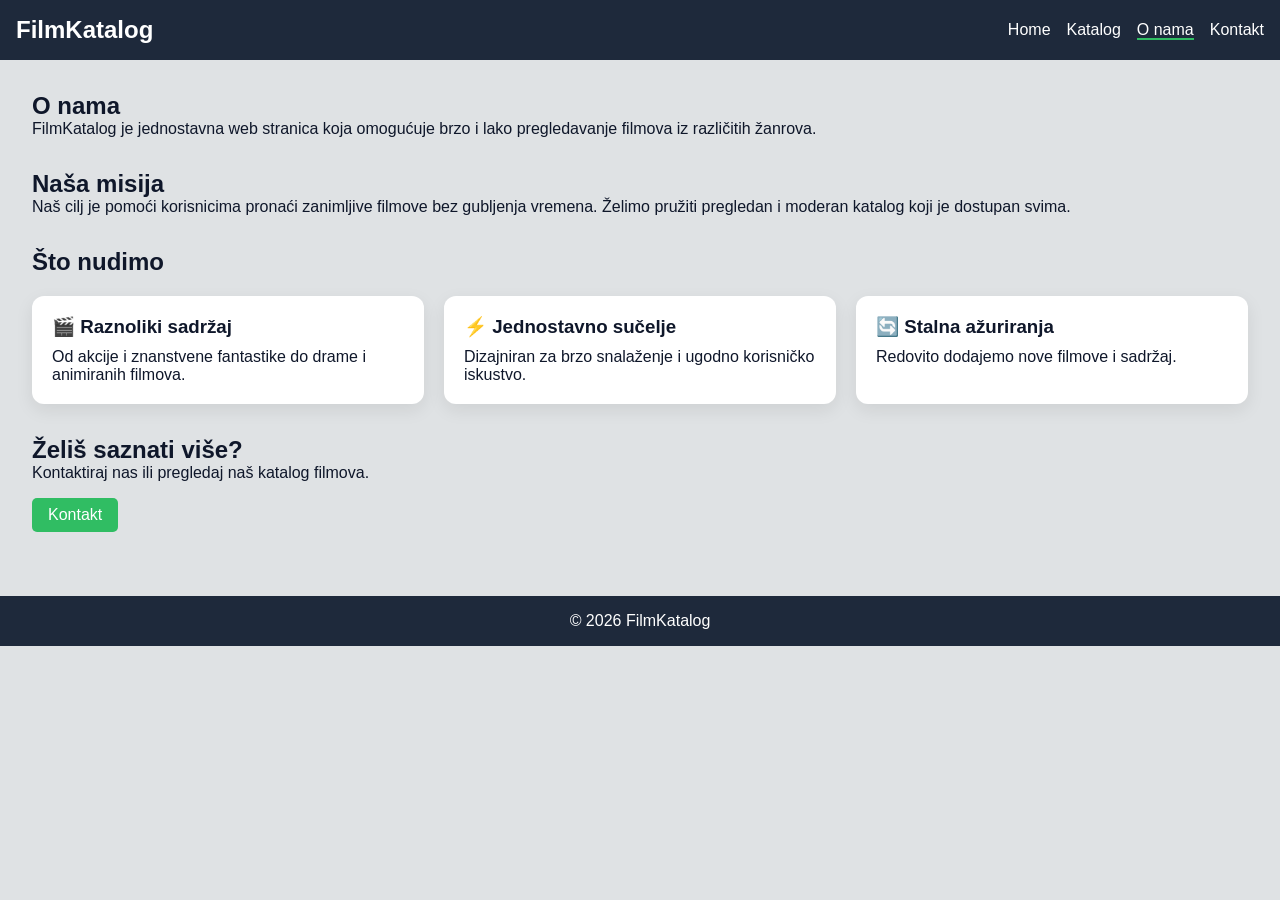
<file: FilmKatalog/about.html>
<!DOCTYPE html>
<html lang="hr">
<head>
  <meta charset="UTF-8">
  <title>O nama</title>
  <meta name="description" content="Informacije o katalogu">
  <meta property="og:title" content="O nama">
  <meta property="og:description" content="Informacije">
  <meta property="og:type" content="website">
  <link rel="stylesheet" href="stil.css">
</head>
<body>

<a href="#main" class="skip-link">Preskoči sadržaj</a>

<header>
  <nav>
    <h1>FilmKatalog</h1>

    <label for="menu-toggle" class="hamburger">☰</label>
    <input type="checkbox" id="menu-toggle">

    <ul>
      <li><a href="index.html">Home</a></li>
      <li><a href="katalog.html">Katalog</a></li>
      <li><a href="about.html" class="active">O nama</a></li>
      <li><a href="kontakt.html">Kontakt</a></li>
    </ul>
  </nav>
</header>

<main id="main">

  
  <section>
    <h2>O nama</h2>
    <p>FilmKatalog je jednostavna web stranica koja omogućuje brzo i lako pregledavanje filmova iz različitih žanrova.</p>
  </section>

  
  <section>
    <h2>Naša misija</h2>
    <p>Naš cilj je pomoći korisnicima pronaći zanimljive filmove bez gubljenja vremena. Želimo pružiti pregledan i moderan katalog koji je dostupan svima.</p>
  </section>

 
  <section>
    <h2>Što nudimo</h2>

    <div class="offer-grid">

      <div class="offer-card">
        <h3>🎬 Raznoliki sadržaj</h3>
        <p>Od akcije i znanstvene fantastike do drame i animiranih filmova.</p>
      </div>

      <div class="offer-card">
        <h3>⚡ Jednostavno sučelje</h3>
        <p>Dizajniran za brzo snalaženje i ugodno korisničko iskustvo.</p>
      </div>

      <div class="offer-card">
        <h3>🔄 Stalna ažuriranja</h3>
        <p>Redovito dodajemo nove filmove i sadržaj.</p>
      </div>

    </div>
  </section>

  
  <section>
    <h2>Želiš saznati više?</h2>
    <p>Kontaktiraj nas ili pregledaj naš katalog filmova.</p>
    <a href="kontakt.html">Kontakt</a>
  </section>

</main>

<footer>
  <p>© 2026 FilmKatalog</p>
</footer>

</body>
</html>
</file>
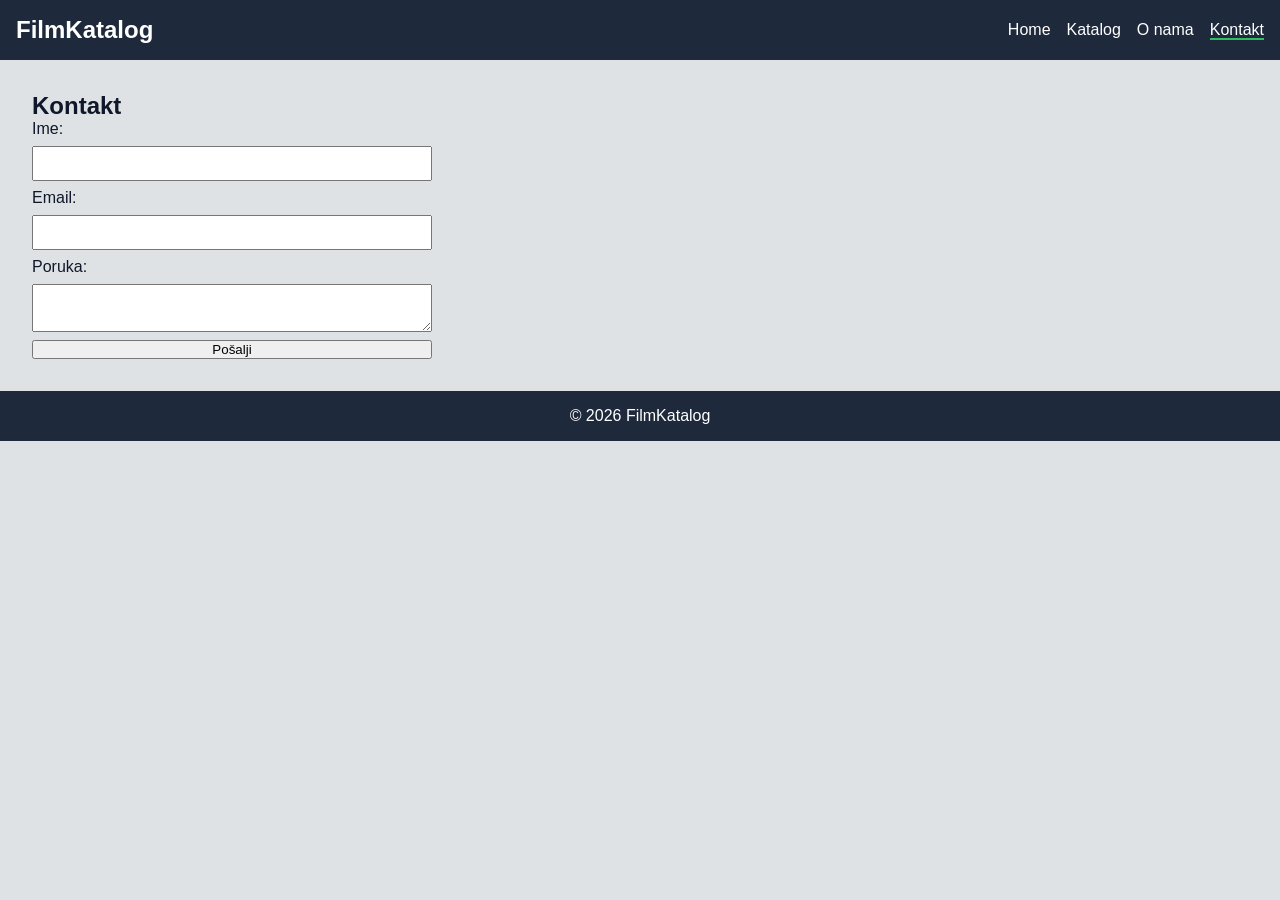
<file: FilmKatalog/kontakt.html>
<!DOCTYPE html>
<html lang="hr">
<head>
  <meta charset="UTF-8">
  <title>Kontakt</title>
  <meta name="description" content="Kontaktirajte nas">
  <meta property="og:title" content="Kontakt">
  <meta property="og:description" content="Kontakt forma">
  <meta property="og:type" content="website">
  <link rel="stylesheet" href="stil.css">
</head>
<body>

<a href="#main" class="skip-link">Preskoči sadržaj</a>

<header>
  <nav>
    <h1>FilmKatalog</h1>

    <label for="menu-toggle" class="hamburger">☰</label>
    <input type="checkbox" id="menu-toggle">

    <ul>
      <li><a href="index.html">Home</a></li>
      <li><a href="katalog.html">Katalog</a></li>
      <li><a href="about.html">O nama</a></li>
      <li><a href="kontakt.html" class="active">Kontakt</a></li>
    </ul>
  </nav>
</header>

<main id="main">
  <h2>Kontakt</h2>

  <form>
    <label for="name">Ime:</label>
    <input id="name" type="text" required>

    <label for="email">Email:</label>
    <input id="email" type="email" required>

    <label for="message">Poruka:</label>
    <textarea id="message" required></textarea>

    <button type="submit">Pošalji</button>
  </form>
</main>

<footer>
  <p>© 2026 FilmKatalog</p>
</footer>

</body>
</html>
</file>
<file: FilmKatalog/stil.css>
:root {
  --primary: #1e293b;
  --accent: #30bd63;
  --bg: #dfe2e4;
  --text: #0f172a;
}

* {
  margin: 0;
  padding: 0;
  box-sizing: border-box;
}

body {
  font-family: Arial, sans-serif;
  background: var(--bg);
  color: var(--text);
}


.skip-link {
  position: absolute;
  top: -40px;
  left: 0;
  background: var(--accent);
  color: white;
  padding: 8px;
}
.skip-link:focus {
  top: 0;
}

a:focus, button:focus {
  outline: 2px solid var(--accent);
}


header {
  background: var(--primary);
  color: white;
  padding: 1rem;
}

nav {
  display: flex;
  justify-content: space-between;
  align-items: center;
}

nav ul {
  display: flex;
  list-style: none;
  gap: 1rem;
}

nav a {
  color: white;
  text-decoration: none;
}

nav a.active {
  border-bottom: 2px solid var(--accent);
}


#menu-toggle {
  display: none;
}

.hamburger {
  display: none;
  cursor: pointer;
}


main {
  padding: 2rem;
}

footer {
  text-align: center;
  background: var(--primary);
  color: white;
  padding: 1rem;
}


.grid {
  display: grid;
  grid-template-columns: repeat(3, 1fr);
  gap: 1rem;
}

.card {
  background: white;
  padding: 1rem;
  border-radius: 8px;
}

.card img {
  width: 100%;
  border-radius: 5px;
}


form {
  max-width: 400px;
  display: flex;
  flex-direction: column;
  gap: 0.5rem;
}

input, textarea {
  padding: 0.5rem;
}


@media (max-width: 768px) {
  .hamburger {
    display: block;
  }

  nav ul {
    display: none;
    flex-direction: column;
    background: var(--primary);
    position: absolute;
    right: 0;
    top: 60px;
    width: 200px;
    padding: 1rem;
  }

  #menu-toggle:checked + ul {
    display: flex;
  }

  .grid {
    grid-template-columns: 1fr;
  }
}

section {
  margin-bottom: 2rem;
}

section a {
  display: inline-block;
  margin-top: 1rem;
  background: var(--accent);
  color: white;
  padding: 0.5rem 1rem;
  border-radius: 5px;
  text-decoration: none;
}

.card h3 {
  margin-top: 0.5rem;
}

.card p {
  font-size: 0.9rem;
  color: #555;
}

.offer-grid {
  display: grid;
  grid-template-columns: repeat(auto-fit, minmax(220px, 1fr));
  gap: 20px;
  margin-top: 20px;
}

.offer-card {
  background: #ffffff;
  padding: 20px;
  border-radius: 12px;
  box-shadow: 0 6px 18px rgba(0,0,0,0.08);
  transition: transform 0.2s ease, box-shadow 0.2s ease;
}

.offer-card:hover {
  transform: translateY(-5px);
  box-shadow: 0 10px 25px rgba(0,0,0,0.12);
}

.offer-card h3 {
  margin-bottom: 10px;
}

.feature-grid {
  display: grid;
  grid-template-columns: repeat(auto-fit, minmax(220px, 1fr));
  gap: 20px;
  margin-top: 20px;
}

.feature-card {
  background: #ffffff;
  padding: 20px;
  border-radius: 12px;
  box-shadow: 0 6px 18px rgba(0,0,0,0.08);
  transition: transform 0.2s ease, box-shadow 0.2s ease;
}

.feature-card:hover {
  transform: translateY(-5px);
  box-shadow: 0 10px 25px rgba(0,0,0,0.12);
}

.feature-card h3 {
  margin-bottom: 10px;
}
</file>
